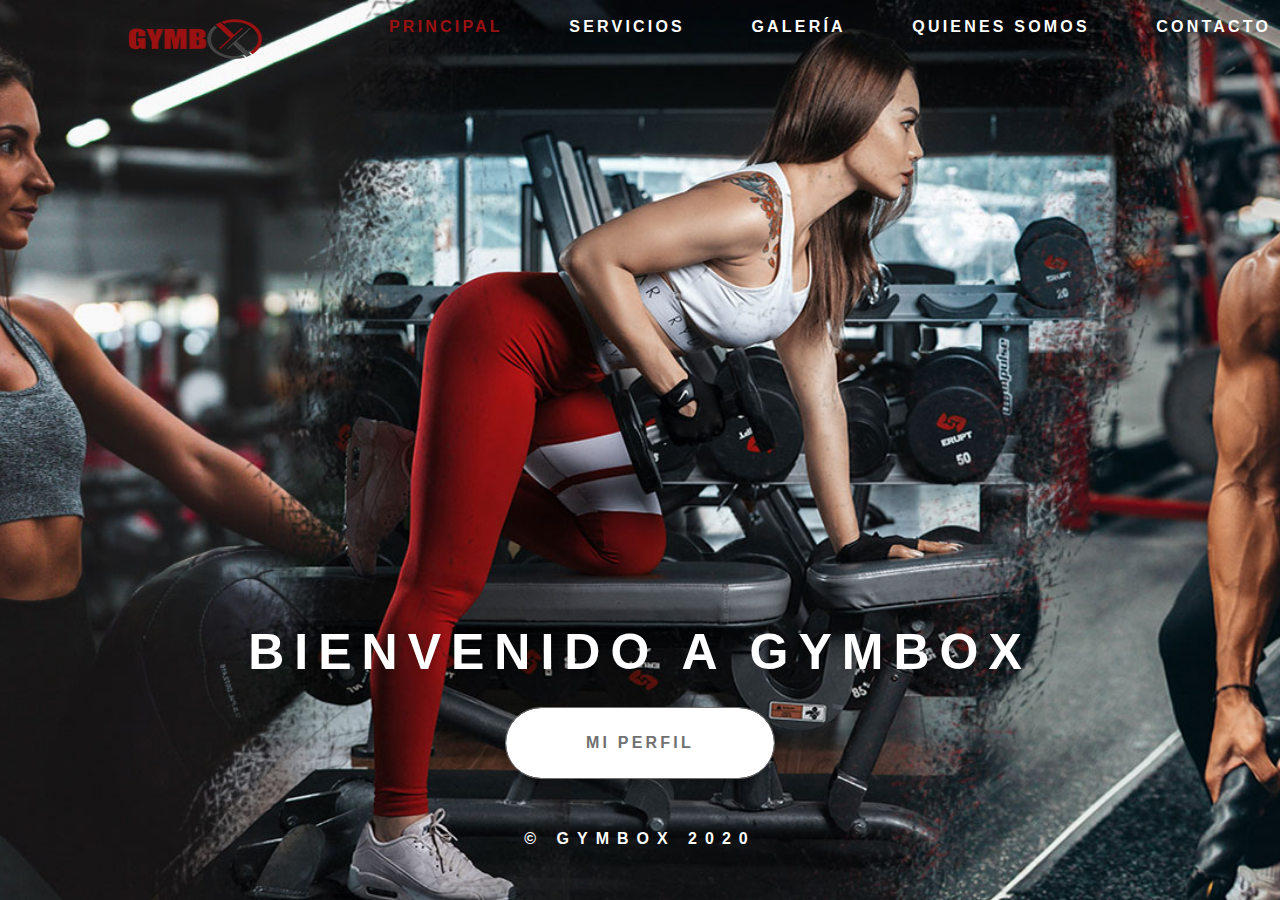
<file: index.html>
<!DOCTYPE html>
<html lang="es">

<head>
    <meta charset="UTF-8">
    <meta name="viewport" content="width=device-width, initial-scale=1.0">
    <!--El sitio no se guardara en cache-->
    <meta http-equiv="pragma" content="no-cache">
    <!--Hojas de estilo-->
    <link rel="stylesheet" href="../css/background.css">
    <link rel="stylesheet" href="../css/componentes.css">
    <title>GYMBOX</title>
</head>

<body>
    <!--Inicia el div pagina-->
    <div id="pagina">
        <header class="encabezado">
            <img class="logo" src="../images/Logo(153x42).png" alt="Logo de la Empresa Gymbox" width="135px"
                height="42px">
            <nav class="navegacion">
                <ul>
                    <li class="item-lista"><a class="op-navegacion, pagina-activa" href="index.html">PRINCIPAL</a></li>
                    <li class="item-lista"><a class="op-navegacion" href="servicios.html">SERVICIOS</a></li>
                    <li class="item-lista"><a class="op-navegacion" href="galeria.html">GALERÍA</a></li>
                    <li class="item-lista"><a class="op-navegacion" href="acerca.html">QUIENES SOMOS</a></li>
                    <li class="item-lista"><a class="op-navegacion" href="contacto.html">CONTACTO</a></li>
                </ul>
            </nav>
        </header>
        <!--Inicia div que muestra todo el contenido de la pagina-->
        <div id="contenido">
            <article class="articulo-centrado">
                <h1 class="msj-bienvenida">BIENVENIDO A GYMBOX</h1>
                <form action="login.html">
                    <button class="boton-Gigante">MI PERFIL</button>
                </form>
            </article>
        </div>
        <!--Termina el div contenido-->
        <footer class="pie-Pagina">
            <p>&copy; GYMBOX 2020</p>
        </footer>
    </div>
    <!--termina div pagina-->
</body>

</html>
</file>
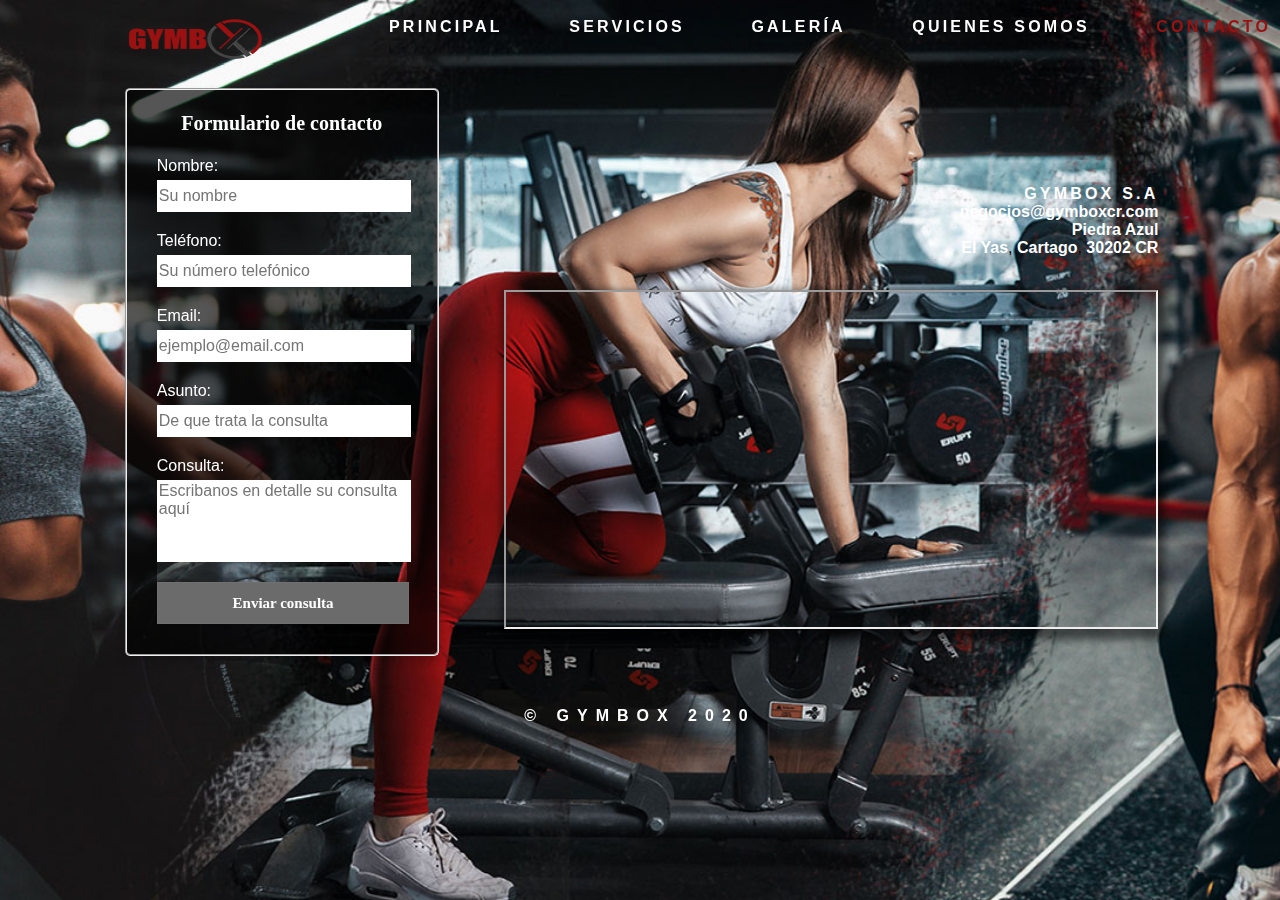
<file: contacto.html>
<!DOCTYPE html>
<html lang="es">

<head>
  <meta charset="UTF-8" />
  <meta name="viewport" content="width=device-width, initial-scale=1.0" />
  <!--El sitio no se guardara en cache-->
  <meta http-equiv="pragma" content="no-cache" />
  <!--Hojas de estilo-->
  <link rel="stylesheet" href="../css/background.css" />
  <link rel="stylesheet" href="../css/componentes.css" />
  <title>GYMBOX - QUIENES SOMOS</title>
</head>

<body>
  <!--Inicia el div pagina-->
  <div id="pagina">
    <header class="encabezado">
      <img class="logo" src="../images/Logo(153x42).png" alt="Logo de la Empresa Gymbox" width="135px" height="42px" />
      <nav class="navegacion">
        <ul>
          <li class="item-lista"><a class="op-navegacion" href="index.html">PRINCIPAL</a></li>
          <li class="item-lista"><a class="op-navegacion" href="servicios.html">SERVICIOS</a></li>
          <li class="item-lista"><a class="op-navegacion" href="galeria.html">GALERÍA</a></li>
          <li class="item-lista"><a class="op-navegacion" href="acerca.html">QUIENES SOMOS</a></li>
          <li class="item-lista"><a class="op-navegacion, pagina-activa" href="contacto.html">CONTACTO</a></li>
        </ul>
      </nav>
    </header>
    <!--Inicia div que muestra todo el contenido de la pagina-->
    <div id="contenido-conctacto">
      <fieldset class="seccion-consulta">
        <form action="" method="POST" autocomplete="off">
          <legend class="titulos">Formulario de contacto</legend>
          <label class="lbl" for="txt_nombre">Nombre:</label>
          <input class="input_txt" id="txt_nombre" type="text" name="nombre" placeholder="Su nombre" required="required"
            maxlength="20" />

          <label class="lbl" for="txt_telefono">Teléfono:</label>
          <input class="input_txt" id="txt_telefono" type="number" name="telefono" placeholder="Su número telefónico"
            required="required" maxlength="8" />

          <label class="lbl" for="txt_email">Email:</label>
          <input class="input_txt" id="txt_email" type="email" name="email" placeholder="ejemplo@email.com"
            required="required" maxlength="20" />

          <label class="lbl" for="txt_asunto">Asunto:</label>
          <input class="input_txt" id="txt_asunto" type="text" name="asunto" placeholder="De que trata la consulta"
            required="required" maxlength="15" />

          <label class="lbl" for="txt_consulta">Consulta:</label>
          <textarea class="input_txt" id="txt_consulta" name="consulta" required="required" maxlength="350"
            placeholder="Escribanos en detalle su consulta aquí"></textarea>

          <button class="botones" id="boton_formulario">Enviar consulta</button>
        </form>
      </fieldset>
      <!--Inicia el div que contiene el vCard-->
      <div class="vcard">
        <div class="org">GYMBOX S.A</div>
        <a class="email" href="mailto:negocios@gymboxcr.com">
          negocios@gymboxcr.com
        </a>
        <div class="adr">
          <div class="street-address">Piedra Azul</div>
          <span class="locality">El Yas</span>, <span class="region">Cartago</span>,
          <span class="postal-code">30202</span>
          <span class="country-name">CR</span>
        </div>
        <iframe class="maps"
          src="https://www.google.com/maps/embed?pb=!1m18!1m12!1m3!1d15723.545266159059!2d-83.81803179615706!3d9.859904159680257!2m3!1f0!2f0!3f0!3m2!1i1024!2i768!4f13.1!3m3!1m2!1s0x8fa0d8893aeee321%3A0x32b61b39d8913c74!2sEl%20Yas%2C%20Piedra%20Azul%2C%20Cartago%20Province!5e0!3m2!1sen!2scr!4v1591981008558!5m2!1sen!2scr"
          width="650" height="335" frameborder="1">
        </iframe>
      </div>
      <!--Termina el div vCard-->
    </div>
    <!--Termina el div contenido-->
    <footer class="pie-Pagina">
      <p>&copy; GYMBOX 2020</p>
    </footer>
  </div>
  <!--termina div pagina-->
</body>

</html>
</file>
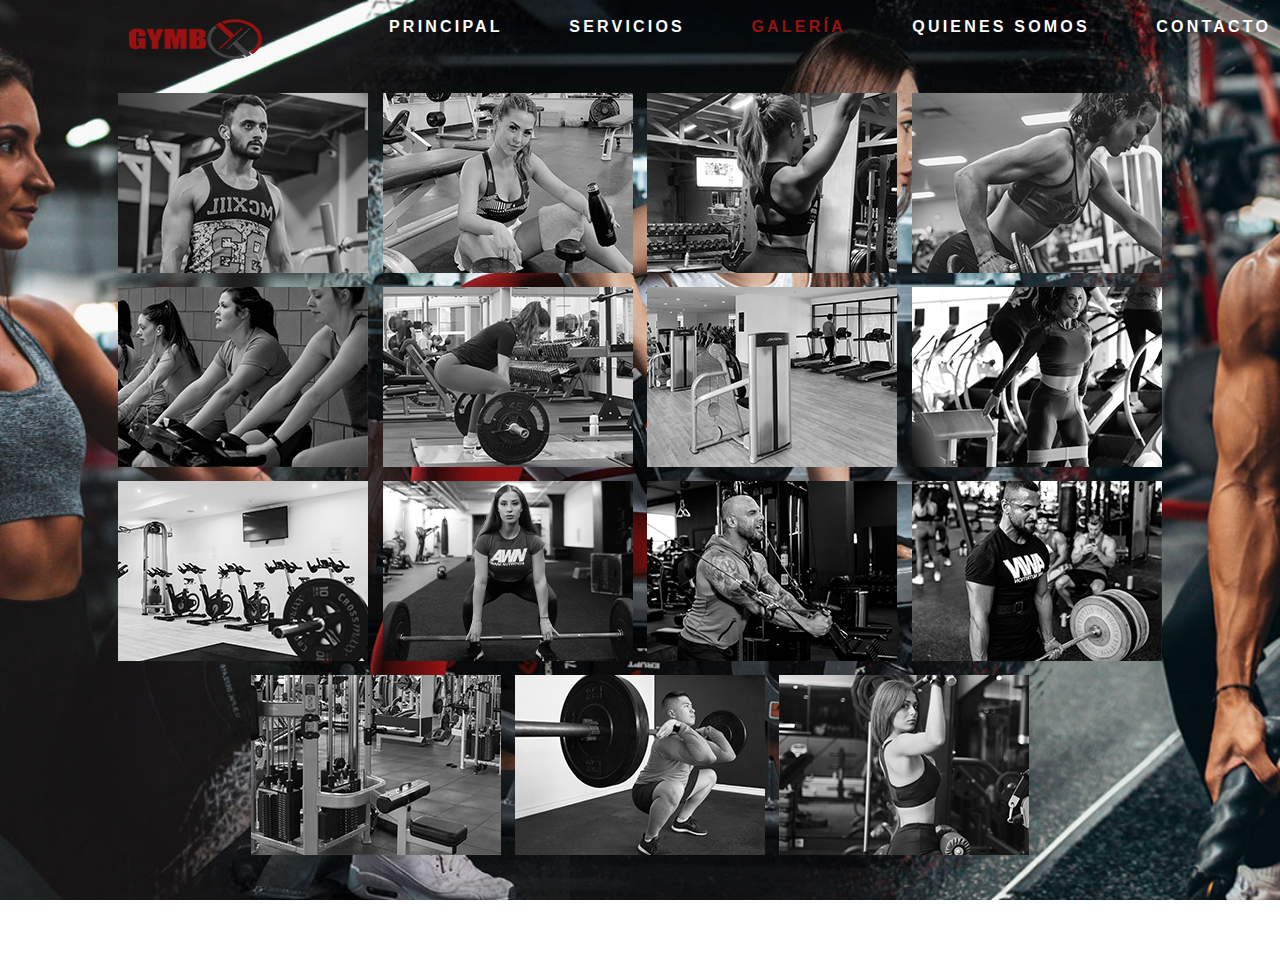
<file: galeria.html>
<!DOCTYPE html>
<html lang="es">

<head>
  <meta charset="UTF-8" />
  <meta name="viewport" content="width=device-width, initial-scale=1.0" />
  <!--El sitio no se guardara en cache-->
  <meta http-equiv="pragma" content="no-cache" />
  <!--Hojas de estilo-->
  <link rel="stylesheet" href="../css/background-galeria.css" />
  <link rel="stylesheet" href="../css/componentes.css" />
  <link rel="stylesheet" href="../css/lightbox.min.css" />
  <!--Script para la galeria-->
  <script type="text/javascript" src="../js/lightbox-plus-jquery.min.js"></script>

  <title>GYMBOX - GALERÍA</title>
</head>

<body id="body-de-galeria">
  <!--Inicia el div pagina-->
  <div id="pagina">
    <header class="encabezado">
      <img class="logo" src="../images/Logo(153x42).png" alt="Logo de la Empresa Gymbox" width="135px" height="42px" />
      <nav class="navegacion">
        <ul>
          <li class="item-lista"><a class="op-navegacion" href="index.html">PRINCIPAL</a></li>
          <li class="item-lista"><a class="op-navegacion" href="servicios.html">SERVICIOS</a></li>
          <li class="item-lista"><a class="op-navegacion, pagina-activa" href="galeria.html">GALERÍA</a></li>
          <li class="item-lista"><a class="op-navegacion" href="acerca.html">QUIENES SOMOS</a></li>
          <li class="item-lista"><a class="op-navegacion" href="contacto.html">CONTACTO</a></li>
        </ul>
      </nav>
    </header>
    <!--Inicia div que muestra todo el contenido de la pagina-->
    <div id="contenido-galeria">
      <div class="galeria">
        <a href="../images/img (1).jpg" data-lightbox="img-galeria"
          data-alt="Un hombre utliza mancuernas miestras escucha música"><img src="../images/img (1)-m.jpg"
            alt="Un hombre utliza mancuernas miestras escucha música" width="250" height="180" /></a>

        <a href="../images/img (2).jpg" data-lightbox="img-galeria"
          data-alt="Una mujer toma un descanso luego de hacer ejecicios"><img src="../images/img (2)-m.jpg"
            alt="Una mujer toma un descanso luego de hacer ejecicios" width="250" height="180" /></a>

        <a href="../images/img (3).jpg" data-lightbox="img-galeria"
          data-alt="Una mujer utiliza máquina de musculación para trabajar su espalda"><img
            src="../images/img (3)-m.jpg" alt="Una mujer utiliza máquina de musculación para trabajar su espalda"
            width="250" height="180" /></a>

        <a href="../images/img (4).jpg" data-lightbox="img-galeria"
          data-alt="Una mujer vistiendo ropa deportiva, utiliza mancuernas para trabajar sus brazos"><img
            src="../images/img (4)-m.jpg"
            alt="Una mujer vistiendo ropa deportiva, utiliza mancuernas para trabajar sus brazos" width="250"
            height="180" /></a>

        <a href="../images/img (5).jpg" data-lightbox="img-galeria"
          data-alt="Un grupo de mujeres realizan una rutina de Spinning&reg;"><img src="../images/img (5)-m.jpg"
            alt="Un grupo de mujeres realizan una rutina de Spinning&reg;" width="250" height="180" /></a>

        <a href="../images/img (6).jpg" data-lightbox="img-galeria"
          data-alt="Una mujer entrena el levantamiento de pesas de barra y discos"><img src="../images/img (6)-m.jpg"
            alt="Una mujer entrena el levantamiento de pesas de barra y discos" width="250" height="180" /></a>

        <a href="../images/img (7).jpg" data-lightbox="img-galeria"
          data-alt="Un grupo de personas realizan ejercio en la diferentes máquinas del establecimiento"><img
            src="../images/img (7)-m.jpg"
            alt="Un grupo de personas realizan ejercio en la diferentes máquinas del establecimiento" width="250"
            height="180" /></a>

        <a href="../images/img (8).jpg" data-lightbox="img-galeria"
          data-alt="Una mujer realiza ejercicios con banda elastica""
            ><img src=" ../images/img (8)-m.jpg" alt="Una mujer realiza ejercicios con banda elastica"" width=" 250"
          height="180" /></a>

        <a href="../images/img (9).jpg" data-lightbox="img-galeria"
          data-alt="Salón de máquinas de musculación y máquinas de Spinning&reg;"><img src="../images/img (9)-m.jpg"
            alt="Salón de máquinas de musculación y máquinas de Spinning&reg;" width="250" height="180" /></a>

        <a href="../images/img (10).jpg" data-lightbox="img-galeria"
          data-alt="Una mujer entrena el levantamiento de pesas de barra y discos"><img src="../images/img (10)-m.jpg"
            alt="Una mujer entrena el levantamiento de pesas de barra y discos" width="250" height="180" /></a>

        <a href="../images/img (11).jpg" data-lightbox="img-galeria"
          data-alt="Un hombre utiliza máquina de musculación para trabajar su espalda"><img
            src="../images/img (11)-m.jpg" alt="Un hombre utiliza máquina de musculación para trabajar su espalda"
            width="250" height="180" /></a>

        <a href="../images/img (12).jpg" data-lightbox="img-galeria"
          data-alt="Un hombre entrena el levantamiento de pesas de barra y discos"><img src="../images/img (12)-m.jpg"
            alt="Un hombre entrena el levantamiento de pesas de barra y discos" width="250" height="180" /></a>

        <a href="../images/img (13).jpg" data-lightbox="img-galeria"
          data-alt="Salón de máquinas de musculación del establecimiento"><img src="../images/img (13)-m.jpg"
            alt="Salón de máquinas de musculación del establecimiento" width="250" height="180" /></a>

        <a href="../images/img (14).jpg" data-lightbox="img-galeria"
          data-alt="Un hombre entrena el levantamiento de pesas de barra y discos"><img src="../images/img (14)-m.jpg"
            alt="Un hombre entrena el levantamiento de pesas de barra y discos" width="250" height="180" /></a>

        <a href="../images/img (15).jpg" data-lightbox="img-galeria"
          data-alt="Una mujer ulitiza máquina de musculación para trabajar su espalda"><img
            src="../images/img (15)-m.jpg" alt="Una mujer ulitiza máquina de musculación para trabajar su espalda"
            width="250" height="180" /></a>
      </div>
    </div>
    <!--Termina el div contenido-->
    <footer class="pie-Pagina">
      <p>&copy; GYMBOX 2020</p>
    </footer>
  </div>
  <!--Termina div pagina-->
  <!--Modificacion del Script para galeria-->
  <script>
    lightbox.option({
      alwaysShowNavOnTouchDevices: false,
      resizeDuration: 250,
      wrapAround: true,
      maxWith: 700,
      maxHeight: 700,
      wrapAround: true,
      disableScrolling: false,
    });
  </script>
</body>

</html>
</file>
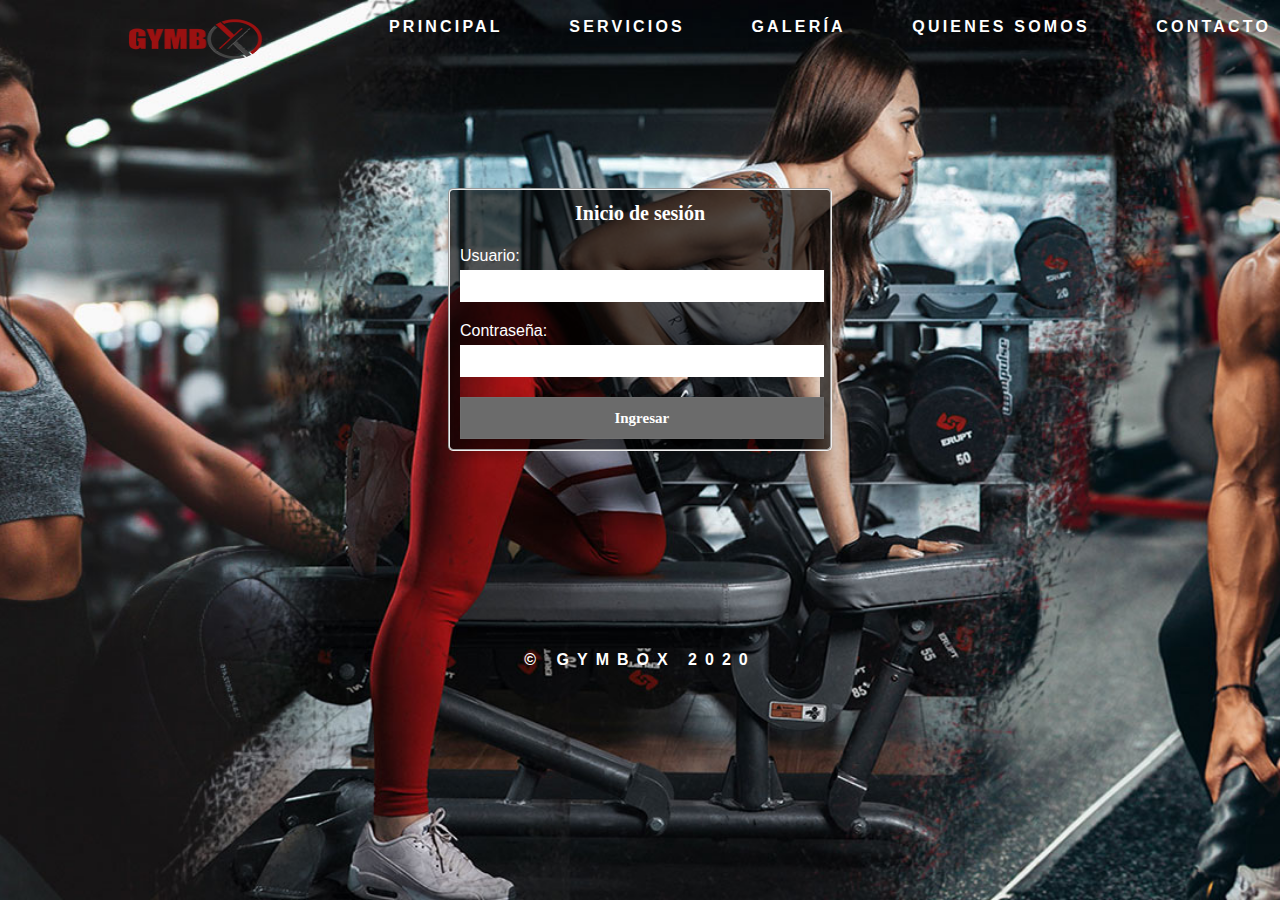
<file: login.html>
<!DOCTYPE html>
<html lang="en">

<head>
    <meta charset="UTF-8">
    <meta name="viewport" content="width=device-width, initial-scale=1.0">
    <!--El sitio no se guardara en cache-->
    <meta http-equiv="pragma" content="no-cache">
    <!--Hojas de estilo-->
    <link rel="stylesheet" href="../css/background.css">
    <link rel="stylesheet" href="../css/componentes.css">
    <title>GYMBOX</title>
</head>

<body>
    <!--Inicia el div pagina-->
    <div id="pagina">
        <header class="encabezado">
            <img class="logo" src="../images/Logo(153x42).png" alt="Logo de la Empresa Gymbox" width="135px"
                height="42px">
            <nav class="navegacion">
                <ul>
                    <li class="item-lista"><a class="op-navegacion" href="index.html">PRINCIPAL</a></li>
                    <li class="item-lista"><a class="op-navegacion" href="servicios.html">SERVICIOS</a></li>
                    <li class="item-lista"><a class="op-navegacion" href="galeria.html">GALERÍA</a></li>
                    <li class="item-lista"><a class="op-navegacion" href="acerca.html">QUIENES SOMOS</a></li>
                    <li class="item-lista"><a class="op-navegacion" href="contacto.html">CONTACTO</a></li>
                </ul>
            </nav>
        </header>
        <!--Inicia div que muestra todo el contenido de la pagina-->
        <div id="contenido-login">
            <fieldset id="seccion-login">
                <form action="" method="POST" autocomplete="off">
                    <legend class="titulos">Inicio de sesión</legend>

                    <label class="lbl" for="txt_usuario">Usuario:</label>
                    <input class="input_txt" id="txt_usuario" type="text" name="usuario" required="required">

                    <label class="lbl" for="txt_contrasena">Contraseña:</label>
                    <input class="input_txt" id="txt_contrasena" type="password" name="contrasena" required="required">

                    <button class="botones" id="boton_formulario">Ingresar</button>
                </form>
            </fieldset>
        </div>
        <!--Termina el div contenido-->
        <footer class="pie-Pagina">
            <p>&copy; GYMBOX 2020</p>
        </footer>
    </div>
    <!--termina div pagina-->
</body>
</body>

</html>
</file>
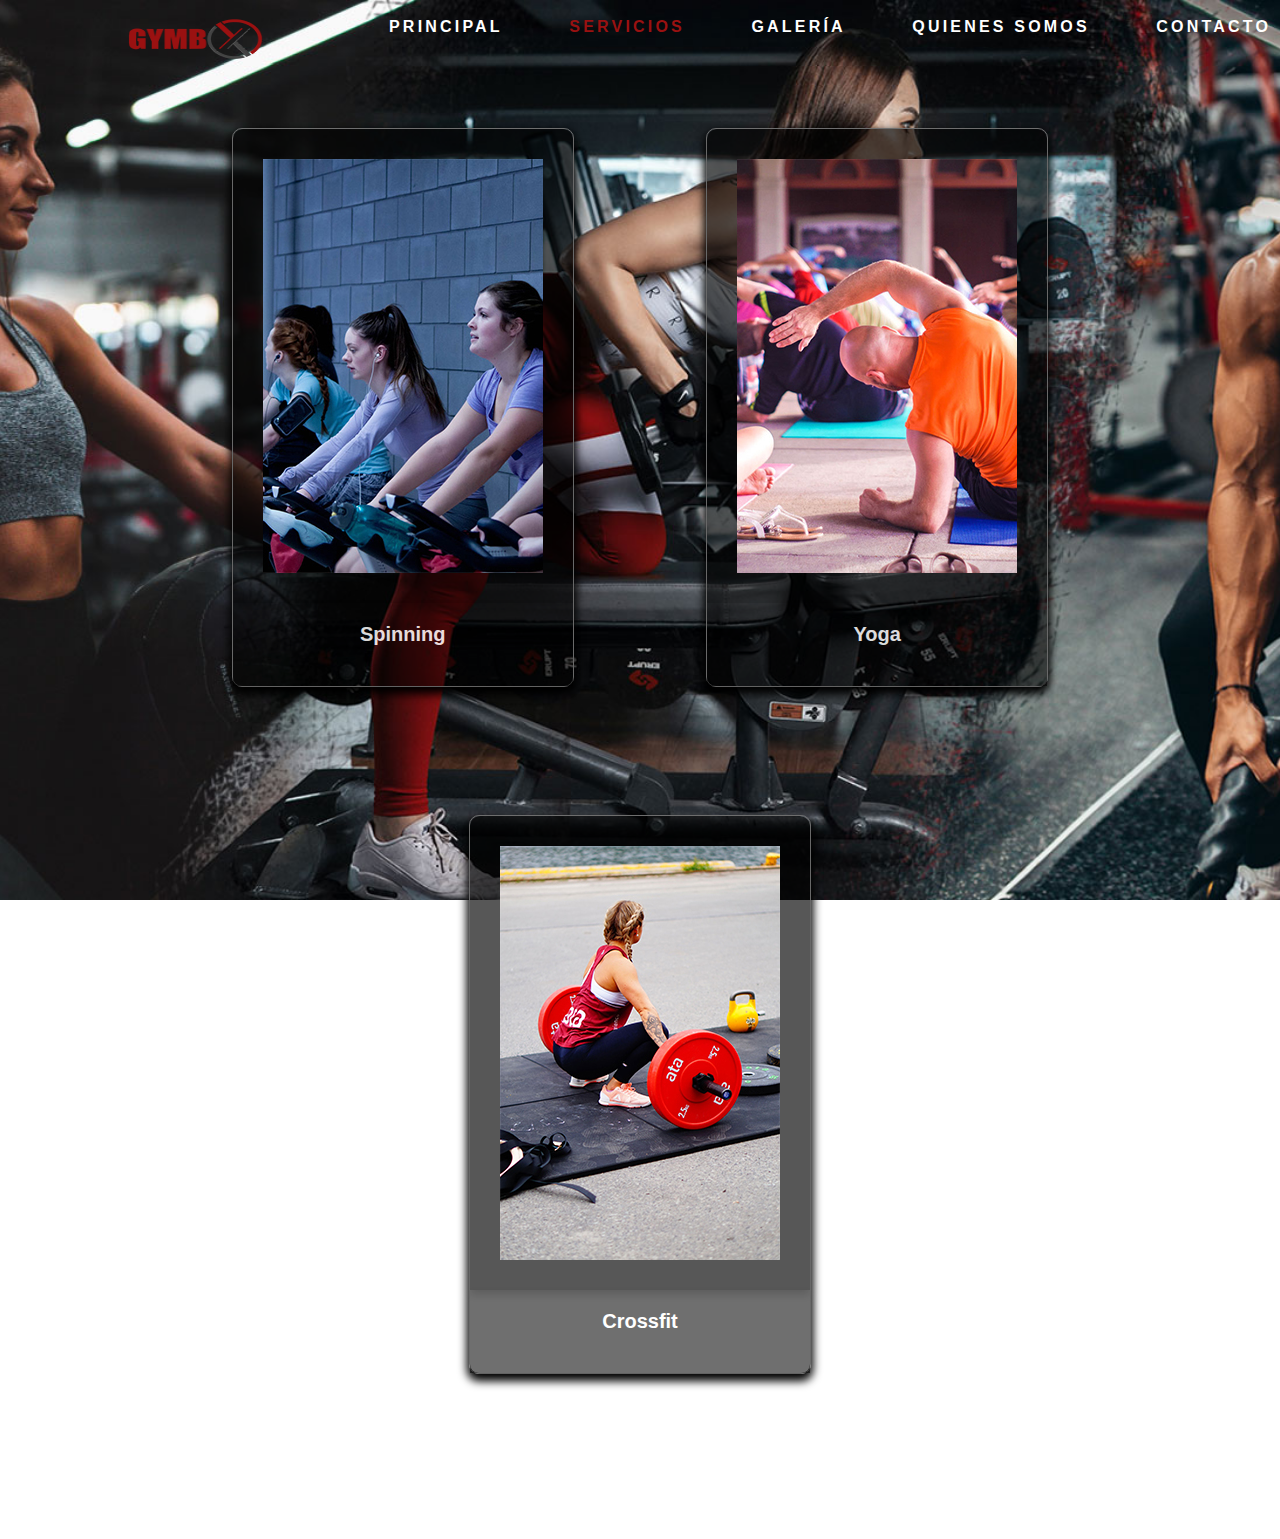
<file: servicios.html>
<!DOCTYPE html>
<html lang="es">

<head>
  <meta charset="UTF-8" />
  <meta name="viewport" content="width=device-width, initial-scale=1.0" />
  <!--El sitio no se guardara en cache-->
  <meta http-equiv="pragma" content="no-cache" />
  <!--Hojas de estilo-->
  <link rel="stylesheet" href="../css/background.css" />
  <link rel="stylesheet" href="../css/componentes.css" />
  <title>GYMBOX - SERVICIOS</title>
</head>

<body>
  <!--Inicia el div pagina-->
  <div id="pagina">
    <header class="encabezado">
      <img class="logo" src="../images/Logo(153x42).png" alt="Logo de la Empresa Gymbox" width="135px" height="42px" />
      <nav class="navegacion">
        <ul>
          <li class="item-lista"><a class="op-navegacion" href="index.html">PRINCIPAL</a></li>
          <li class="item-lista"><a class="op-navegacion, pagina-activa" href="servicios.html">SERVICIOS</a></li>
          <li class="item-lista"><a class="op-navegacion" href="galeria.html">GALERÍA</a></li>
          <li class="item-lista"><a class="op-navegacion" href="acerca.html">QUIENES SOMOS</a></li>
          <li class="item-lista"><a class="op-navegacion" href="contacto.html">CONTACTO</a></li>
        </ul>
      </nav>
    </header>
    <!--Inicia div que muestra todo el contenido de la pagina-->
    <div id="contenido-servicios">
      <figure class="seccion-servicios">
        <img class="img-seccion" src="../images/servicio-01.jpg"
          alt="Un grupo de mujeres realizan rutina de Spinning&reg;" />
        <figcaption class="titulos-servicios">Spinning</figcaption>
      </figure>
      <figure class="seccion-servicios">
        <img class="img-seccion" src="../images/servicio-02.jpg" alt="Un grupo de personas practican Yoga" />
        <figcaption class="titulos-servicios">Yoga</figcaption>
      </figure>
      <figure class="seccion-servicios">
        <img class="img-seccion" src="../images/servicio-03.jpg"
          alt="Una mujer entrena el levantamiento de pesas de barra y discos" />
        <figcaption class="titulos-servicios">Crossfit</figcaption>
      </figure>
    </div>
    <!--Termina el div contenido-->
    <footer class="pie-Pagina">
      <p>&copy; GYMBOX 2020</p>
    </footer>
  </div>
  <!--termina div pagina-->
</body>

</html>
</file>
<file: css/background.css>
/* Aplica para background del sitio y la tipografía*/
* {
  margin: 0;
  background: url(../images/Background.jpg) no-repeat center center fixed;
  -webkit-background-size: cover;
  -moz-background-size: cover;
  -o-background-size: cover;
  background-size: cover;
}
</file>
<file: css/componentes.css>
/*Tipografía del sitio*/
* {
  font-family: "Segoe UI", Tahoma, Geneva, Verdana, sans-serif;
  font-size: 100%;
}

/*Encabezado del sitio y sus componentes*/
.encabezado {
  margin-top: 2vh;
  display: inline-flexbox;
  justify-content: space-evenly;
  align-items: center;
}

.logo {
  float: left;
  padding-right: 5%;
  padding-left: 10%;
}

.navegacion {
  width: 100%;
}

.item-lista {
  padding-left: 5%;
  text-decoration: none;
  list-style: none;
  display: inline-block;
}

.op-navegacion {
  padding-top: 2%;
  text-decoration: none;
  letter-spacing: 0.2em;
  font-weight: 600;
  color: white;
}

.op-navegacion::after {
  content: "";
  width: 0;
  height: 2px;
  background: white;
  display: block;
  margin: auto;
  transition: 0.5s;
}

.op-navegacion:hover::after {
  width: 100%;
}

.op-navegacion:active {
  background-color: #707070;
}

.pagina-activa {
  text-decoration: none;
  letter-spacing: 0.2em;
  font-weight: 700;
  color: rgb(154, 17, 17);
}

/*-----------------------------------------------*/
/*Cuepo de la pagina y sus componenetes*/
.articulo-centrado {
  text-align: center;
}

#contenido-servicios {
  margin-top: 2%;
  text-align: center;
  justify-content: center;
}

.seccion-servicios {
  /*El font se pone en tamaño 0 porque deja un espacio
  entre otros los demas elementos, se le vuelve a dar 
  su tamaño en la clase donde se nececite*/
  /*margin: auto;*/
  font-size: 0;
  display: inline-table;
  margin: 5%;
  width: 330px;
  height: 450px;
  box-shadow: 0px 5px 10px 2px black;
  border: 1px solid #707070;
  border-radius: 10px;
}

.seccion-acerca-de {
  margin-top: 5%;
  margin-left: 10%;
  margin-right: 10%;
  margin-bottom: 1%;
  background-color: #000000a8;
  border: 1px solid #707070;
  border-radius: 10px;
  box-shadow: 0px 5px 10px 2px black;
}

.img-seccion {
  padding: 30px 30px 30px 30px;
  background: #000000a8 0% 0% no-repeat padding-box;
  box-shadow: 0px 5px 8px #00000029;
  border-top-left-radius: 10px;
  border-top-right-radius: 10px;
}

.msj-bienvenida {
  margin-top: 65vh;
  font-family: Impact, Haettenschweiler, "Arial Narrow Bold", sans-serif;
  text-align: center;
  letter-spacing: 0.2em;
  font-size: 50px;
  color: white;
  text-shadow: 0px 3px 6px #00000029;
  opacity: 1;
}

@media only screen(max-with=1700px) {
}

.titulos-servicios {
  padding-top: 20px;
  padding-bottom: 40px;
  text-align: center;
  color: #ffffff;
  font-family: Semibold 20px/27px Segoe UI;
  font-weight: 600;
  background: #000000a8 0% 0% no-repeat padding-box;
  box-shadow: 0px 5px 8px #00000029;
  opacity: 0.85;
  font-size: 20px;
}
/*---------------------------------*/
.titulos-acerca-de {
  padding-top: 20px;
  padding-bottom: 10px;
  text-align: center;
  font-weight: 600;
  letter-spacing: 0.2em;
  text-transform: uppercase;
  color: #ffffff;
  background: #000000a8 0% 0% no-repeat padding-box;
}

#titulo-empresa {
  border-top-right-radius: 10px;
  border-top-left-radius: 10px;
}

#titulo-vision {
  border-bottom-right-radius: 10px;
  border-bottom-left-radius: 10px;
}

/*--------------------------------*/
.parrafo {
  padding-left: 20%;
  padding-right: 20%;
  padding-bottom: 30px;
  text-align: center;
  line-height: 1.5em;
  background: #000000a8 0% 0% no-repeat padding-box;
  color: white;
}

.boton-Gigante {
  margin-top: 2%;
  font-weight: 700;
  letter-spacing: 0.2em;
  width: 30vh;
  height: 8vh;
  color: #707070;
  background: #ffffff 0% 0% no-repeat padding-box;
  box-shadow: 0px 6px 6px #00000029;
  border: 1px solid #707070;
  border-radius: 37px;
  opacity: 1;
  transition: 0.5s;
}
.boton-Gigante:hover {
  box-shadow: 0 0 8px 2px #ffffff;
  scale: 1.1;
  cursor: pointer;
}

/*-----------------------------------------------*/
/*Pie de pagina del sitio*/
.pie-Pagina {
  margin-top: 4%;
  width: 100%;
  height: 50px;
  text-align: center;
  font-weight: 700;
  letter-spacing: 0.5em;
  color: #ffffff;
  opacity: 1;
}
/*-----------------------------------------------*/
/* Estilos para la galería*/
#contenido-galeria {
  margin-top: 50px;
  margin-bottom: 0px;
  text-align: center;
}

.galeria img {
  transition: 1s;
  padding: 5px;
  filter: grayscale(100%);
  /*La medidas deben y estan en el codigo html, sin embargo no esta demas aplicarlas aca*/
  width: 250px;
  height: 180px;
}

.galeria img:hover {
  filter: grayscale(0%);
  transform: scale(1.1);
}

/*-----------------------------------------------*/
/*Fomulario de contacto*/

#contenido-conctacto {
  margin-left: 5%;
  margin-top: 2%;
  display: -ms-inline-flexbox;
}

.seccion-consulta {
  margin-top: 2%;
  margin-left: 5%;
  margin-right: auto;
  display: inline-table;
  padding: 20px 30px 30px 30px;
  background: #000000a8 0% 0% no-repeat padding-box;
  box-shadow: 0px 5px 8px #00000029;
  opacity: 1;
  text-align: left;
  border-radius: 5px;
  min-width: 250px;
}

.titulos {
  text-align: center;
  background: #000000a8 0% 0% no-repeat padding-box;
  font: bold 20px/27px Segoe UI;
  letter-spacing: 0px;
  color: #ffffff;
}

.lbl {
  text-align: left;
  display: block;
  padding-bottom: 5px;
  padding-top: 20px;
  font: Semibold 15px/20px Segoe UI;
  letter-spacing: 0px;
  color: #ffffff;
  opacity: 1;
  background: #000000a8 0% 0% no-repeat padding-box;
}

.input_txt {
  text-align: center;
  display: block;
  width: 100%;
  height: 30px;
  font: Semibold 15px/20px Segoe UI;
  letter-spacing: 0px;
  color: black;
  opacity: 1;
  background: #ffffff 0% 0% no-repeat padding-box;
  border: none;
}

.input_txt:placeholder-shown {
  text-align: left;
}

.botones {
  font: Semibold 20px/27px Segoe UI;
  letter-spacing: 0px;
  color: #ffffff;
  opacity: 1;
  margin-top: 20px;
  padding: 10px 30px 10px 30px;
  display: block;
  text-align: center;
  width: 101%;
  height: 42px;
  background: #6b6b6b 0% 0% no-repeat padding-box;
  box-shadow: 0px 3px 6px #00000029;
  border: 1px solid #707070;
  opacity: 1;
  font: Bold 15px/20px Segoe UI;
  letter-spacing: 0px;
  color: #ffffff;
  opacity: 1;
  cursor: pointer;
}

#txt_consulta {
  text-align: left;
  width: 100%;
  height: 78px;
  resize: none;
}

input[type="number"] {
  -moz-appearance: textfield;
}

input::-webkit-outer-spin-button,
input::-webkit-inner-spin-button {
  -webkit-appearance: none;
}

.vcard {
  margin-left: 0%;
  margin-top: 10%;
  margin-right: 10%;
  padding-bottom: 10px;
  float: right;
  display: block;
  text-align: right;
}
.maps {
  margin-top: 5%;
  /*Los tama;o se definen en el codigo html
  sin emargo tambien deben de estar aqui para un
  mejor mantenimiento*/
  width: 650px;
  height: 335px;
  box-shadow: 2px 5px 8px 5px rgb(0, 0, 0, 0.5);
}

.org,
.email,
.street-address,
.locality,
.region,
.postal-code,
.country-name {
  text-decoration: none;
  color: white;
  font-weight: 700;
}

.org {
  letter-spacing: 0.2em;
}
.email:hover {
  transition: 1s;
  color: rgb(153, 255, 255);
}

/*Fomulario de contacto*/

#seccion-login {
  display: block;
  margin-top: 150px;
  margin-left: 35%;
  margin-right: 35%;
  margin-bottom: 200px;
  background: #000000a8 0% 0% no-repeat padding-box;
  box-shadow: 0px 5px 8px #00000029;
  opacity: 1;
  text-align: left;
  border-radius: 5px;
  padding: 10px 10px 10px 10px;
}
</file>
<file: css/background-galeria.css>
/* Aplica para background del body del archivo galeria.html
debe aplicarse por aparte en este archivo solo para este id*/
#body-de-galeria {
  margin: 0;
  background: url(../images/Background.jpg) no-repeat center center fixed;
  -webkit-background-size: cover;
  -moz-background-size: cover;
  -o-background-size: cover;
  background-size: cover;
}
</file>
